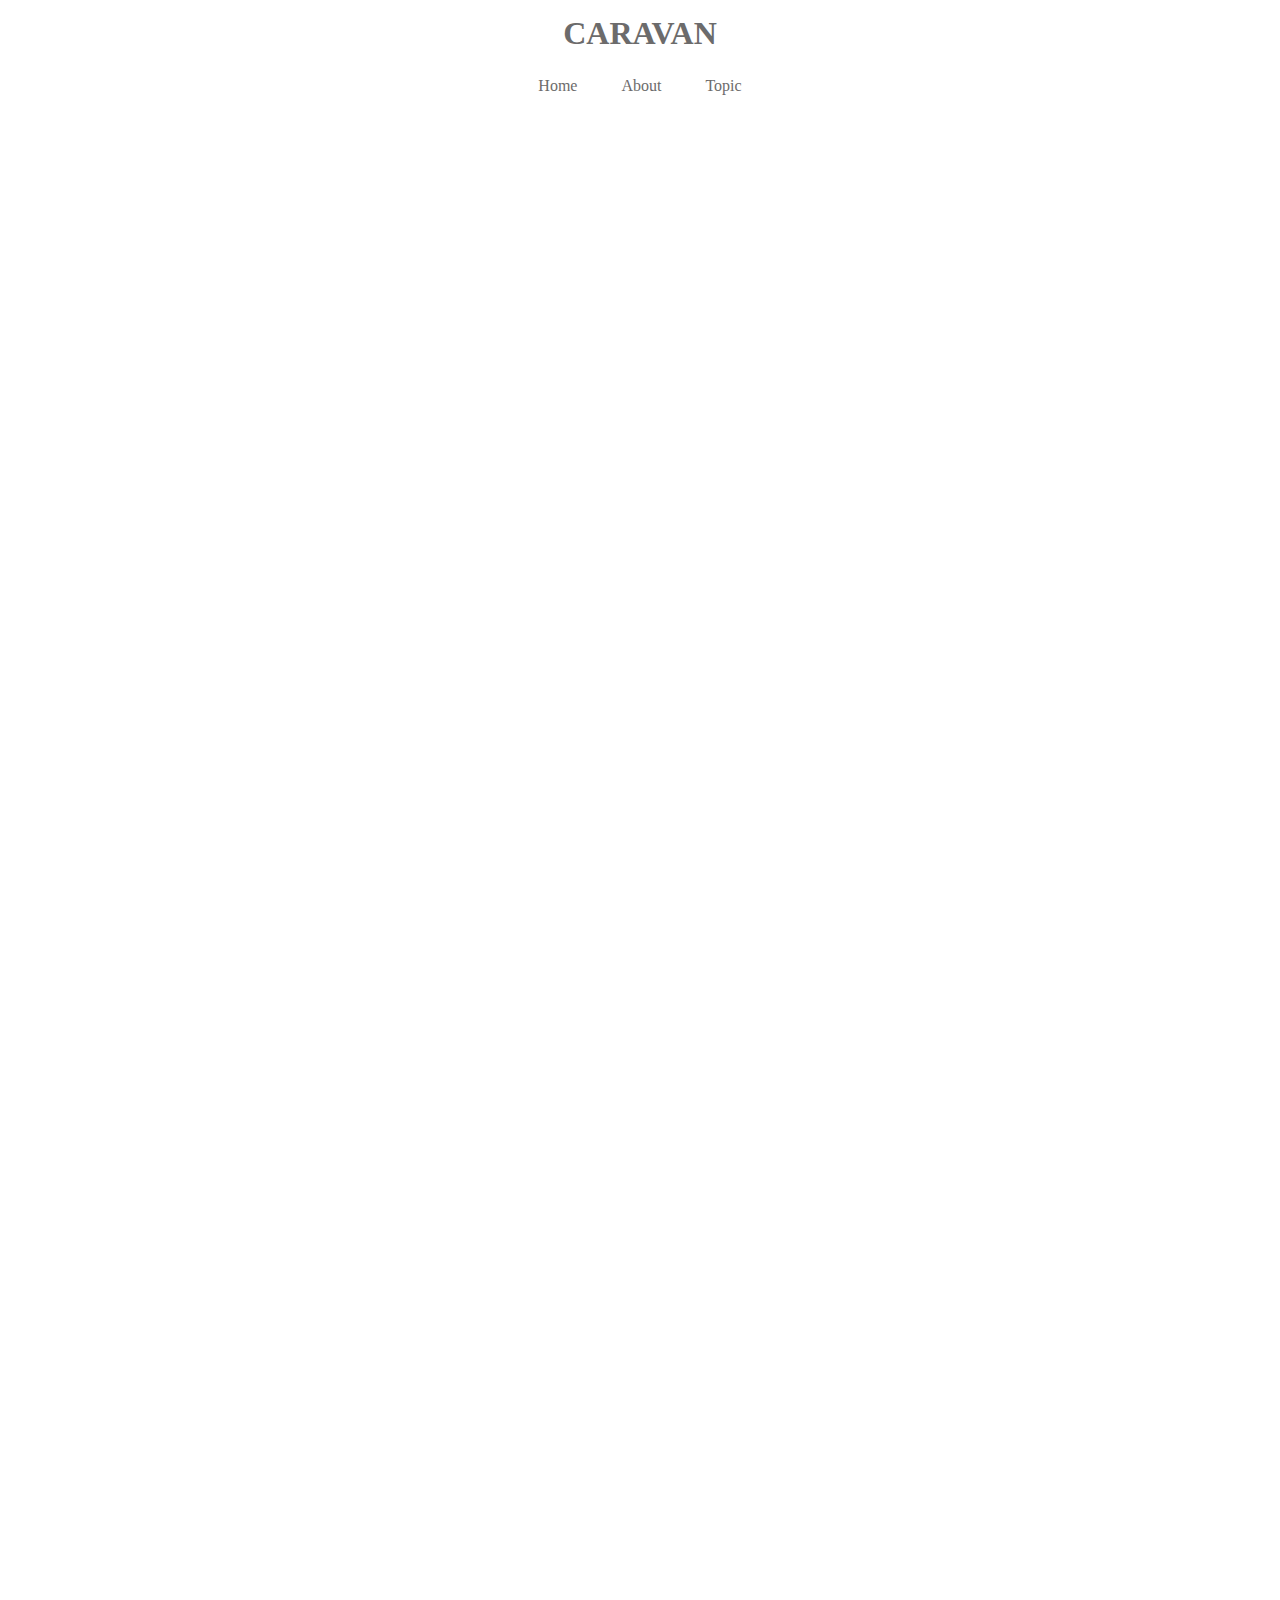
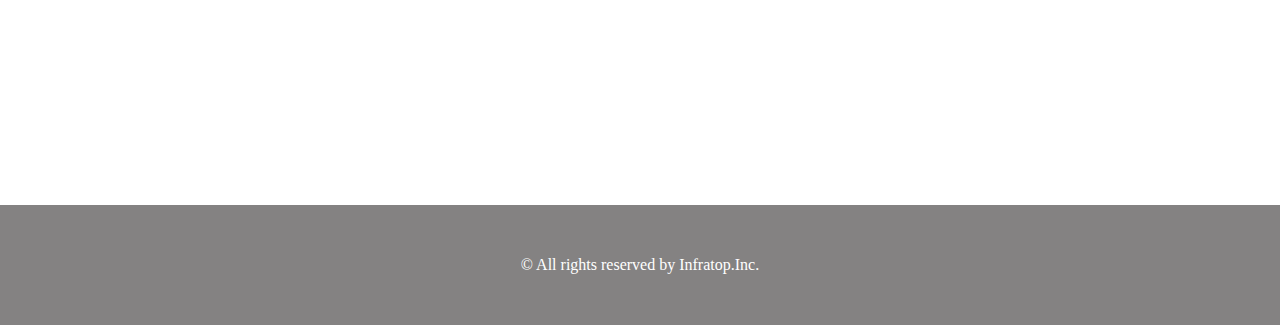
<file: no.1/caravan/index.html>
<!DOCTYPE html>
<html lang="ja">
  <head>
    <meta charset="UTF-8" />
    <!-- CSSファイルの読み込み -->
    <link rel="stylesheet" href="style.css" />
    <title>CARAVAN</title>
  </head>

  <body>
    <!-- header -->
    <header>
      <h1 class="heading">
        <a href="index.html">
        CARAVAN
        </a>
      </h1>
    </header>

    <!-- navigation -->
      <nav>
        <ul class="nav-list">
          <li class="nav-list-item">
            <a href="index.html">Home</a>
          </li>
          <li class="nav-list-item">About</li>
          <li class="nav-list-item">Topic</li>
        </ul>
      </nav>

    <!-- main-visual用のdiv -->
    <div class="main-visual">
      <div class="main-visual-content"></div>
    </div>

    <!-- main用のdiv -->
    <div class="main">
      <div class="blog"></div>
      <div class="sidebar"></div>
    </div>

    <!-- footer -->
    <footer>
      <p class="footer-text">© All rights reserved by Infratop.Inc.</p>
    </footer>  </body>
</html>
</file>
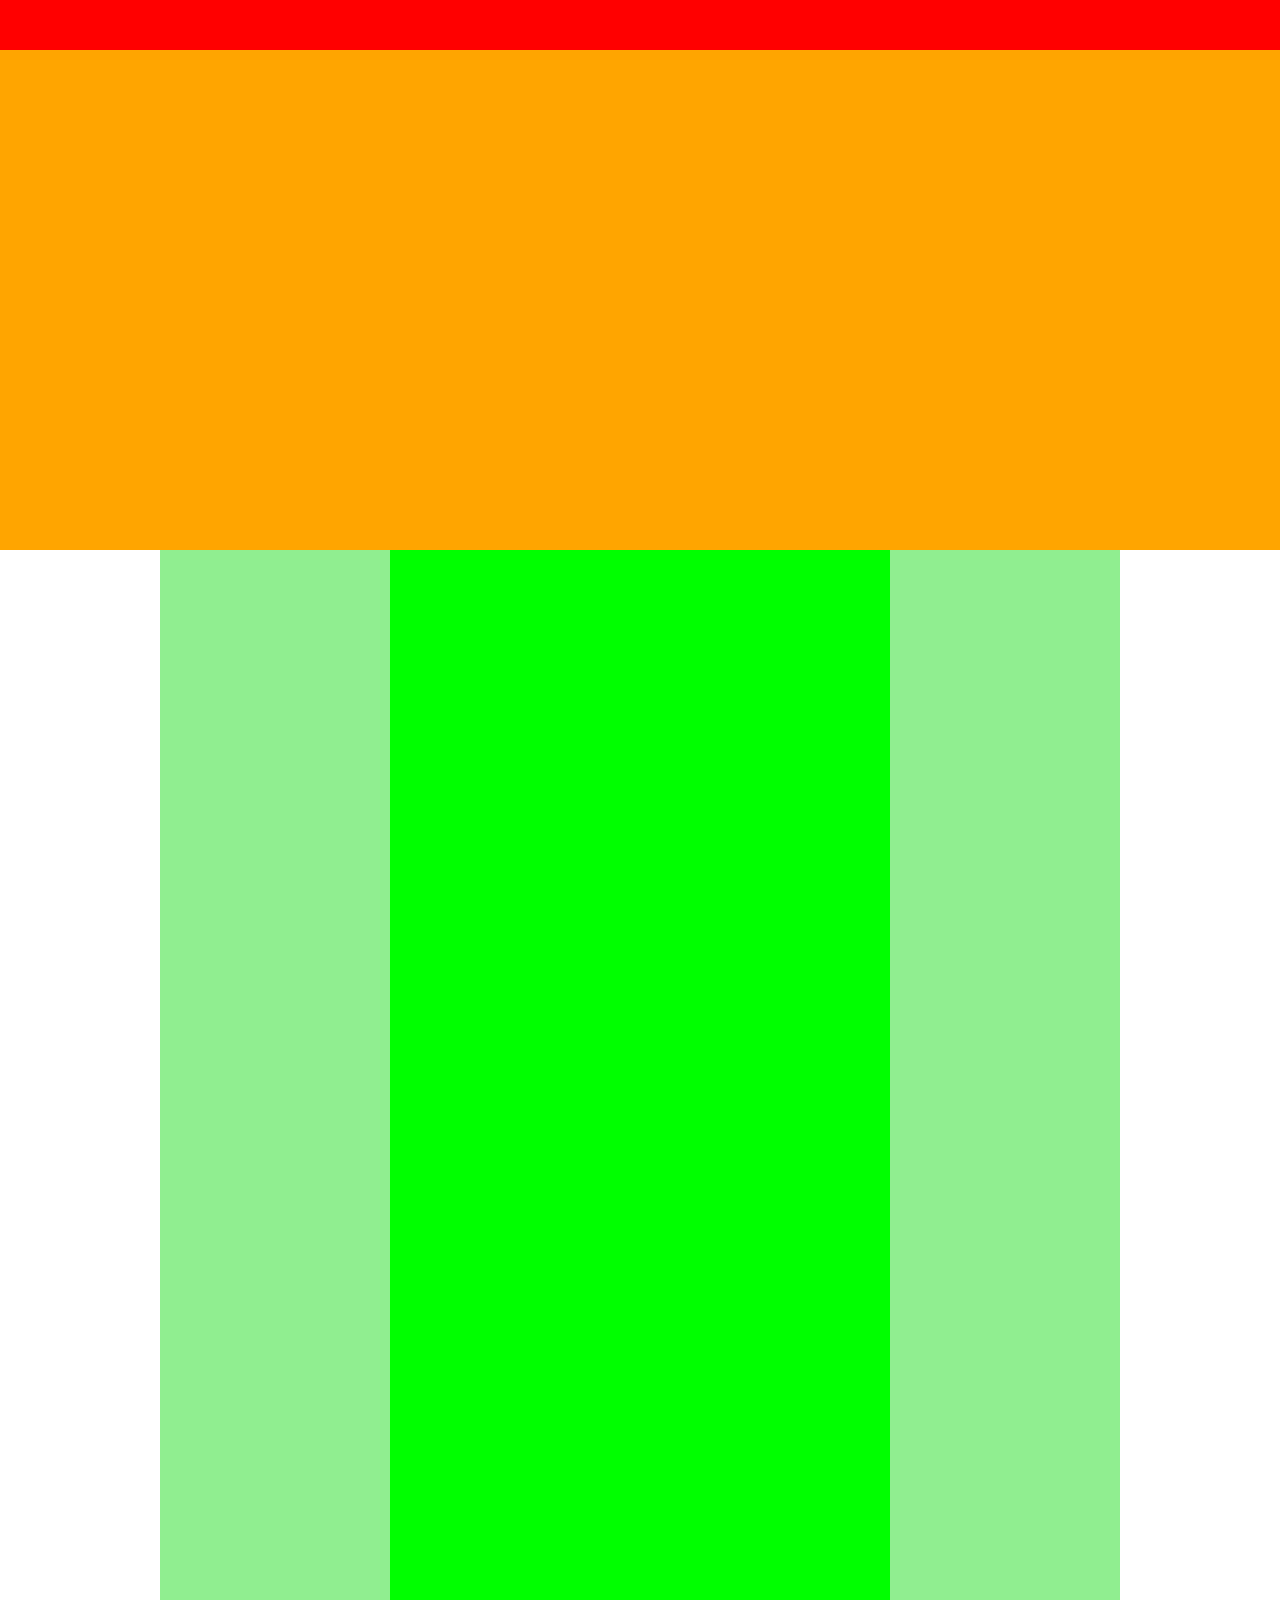
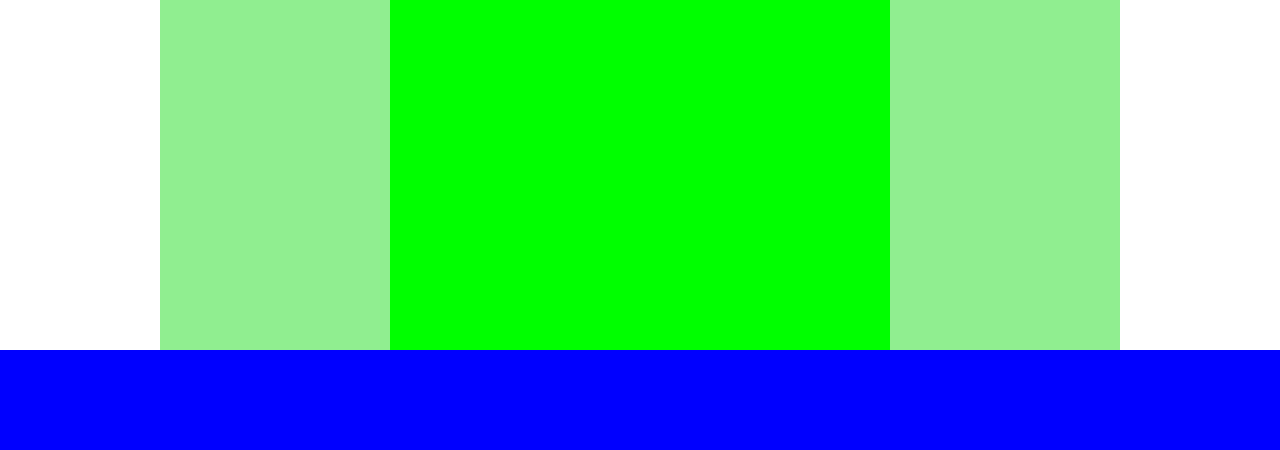
<file: no.1/ensyu4.html>
<!DOCTYPE html>
<html lang="ja">
  <head>
    <meta charset="UTF-8" />
    <!-- CSSファイルの読み込み -->
    <link rel="stylesheet" href="ensyu4.css" />
    <title>CARAVAN</title>
  </head>

    <div class="header"></div>

    <div class="main-visual"></div>

    <div class="main">
      <div class="main1"></div>
      <div class="main2"></div>
      <div class="main1"></div>
    </div>

    <div class="footer"></div>

  </body>
</html>
</file>
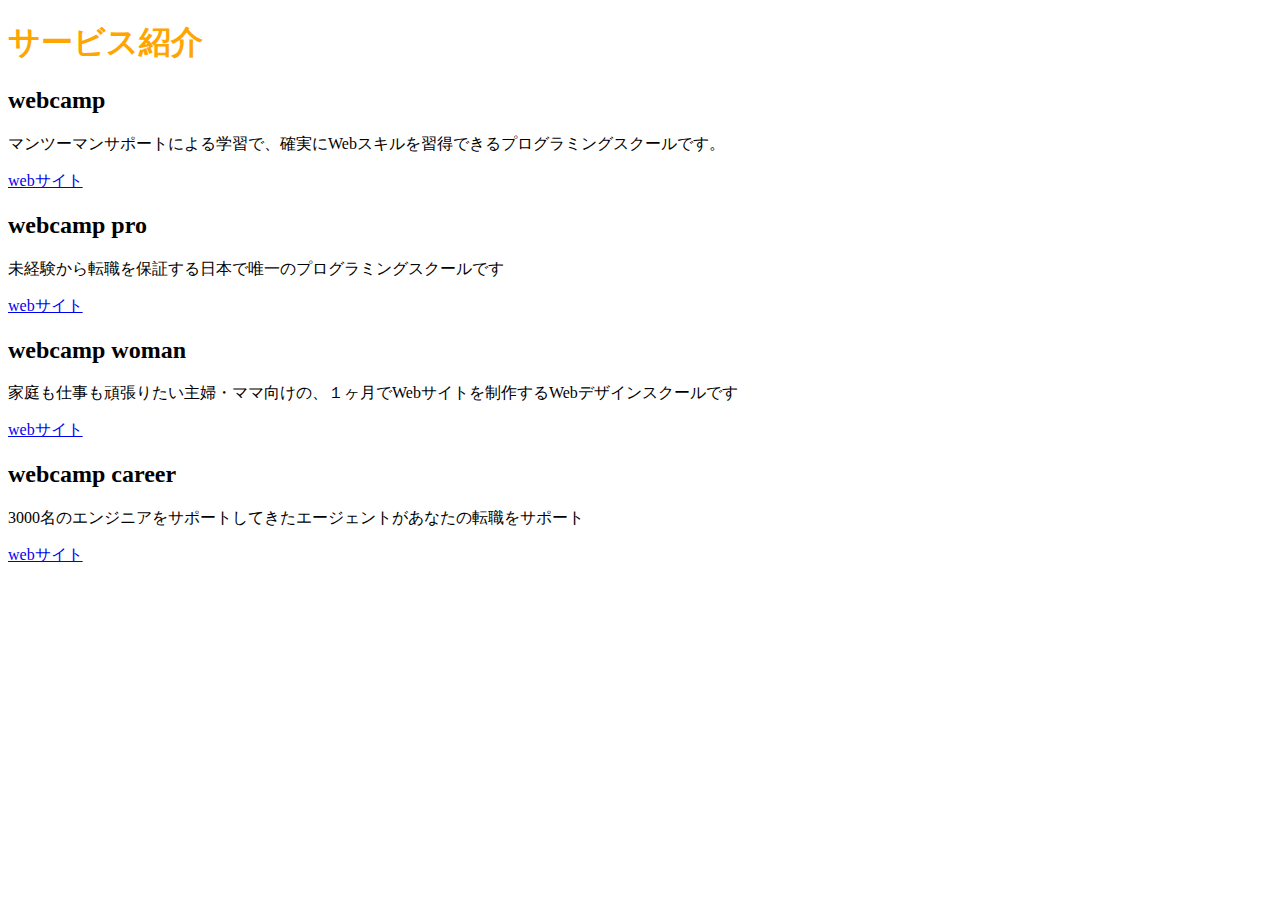
<file: no.1/sample2.html>
<!DOCTYPE HTML>
<html lang="ja">
  <head>
    <meta charset="UTF-8" />
    <title>初めてのHTML</title>
    <link rel="stylesheet" href="sample2.css"/>
  </head>

  <body>
    <h1>サービス紹介</h1>

    <h2>webcamp</h2>
    <p>マンツーマンサポートによる学習で、確実にWebスキルを習得できるプログラミングスクールです。</p>
    <a href="/">webサイト</a>

    <h2>webcamp pro</h2>
    <p>未経験から転職を保証する日本で唯一のプログラミングスクールです</p>
    <a href="/">webサイト</a>

    <h2>webcamp woman</h2>
    <p>家庭も仕事も頑張りたい主婦・ママ向けの、１ヶ月でWebサイトを制作するWebデザインスクールです</p>
    <a href="/">webサイト</a>

    <h2>webcamp career</h2>
    <p>3000名のエンジニアをサポートしてきたエージェントがあなたの転職をサポート</p>
    <a href="/">webサイト</a>

    <!-- ここまでのあいだにコードを書きましょう -->
  </body>
</html>
</file>
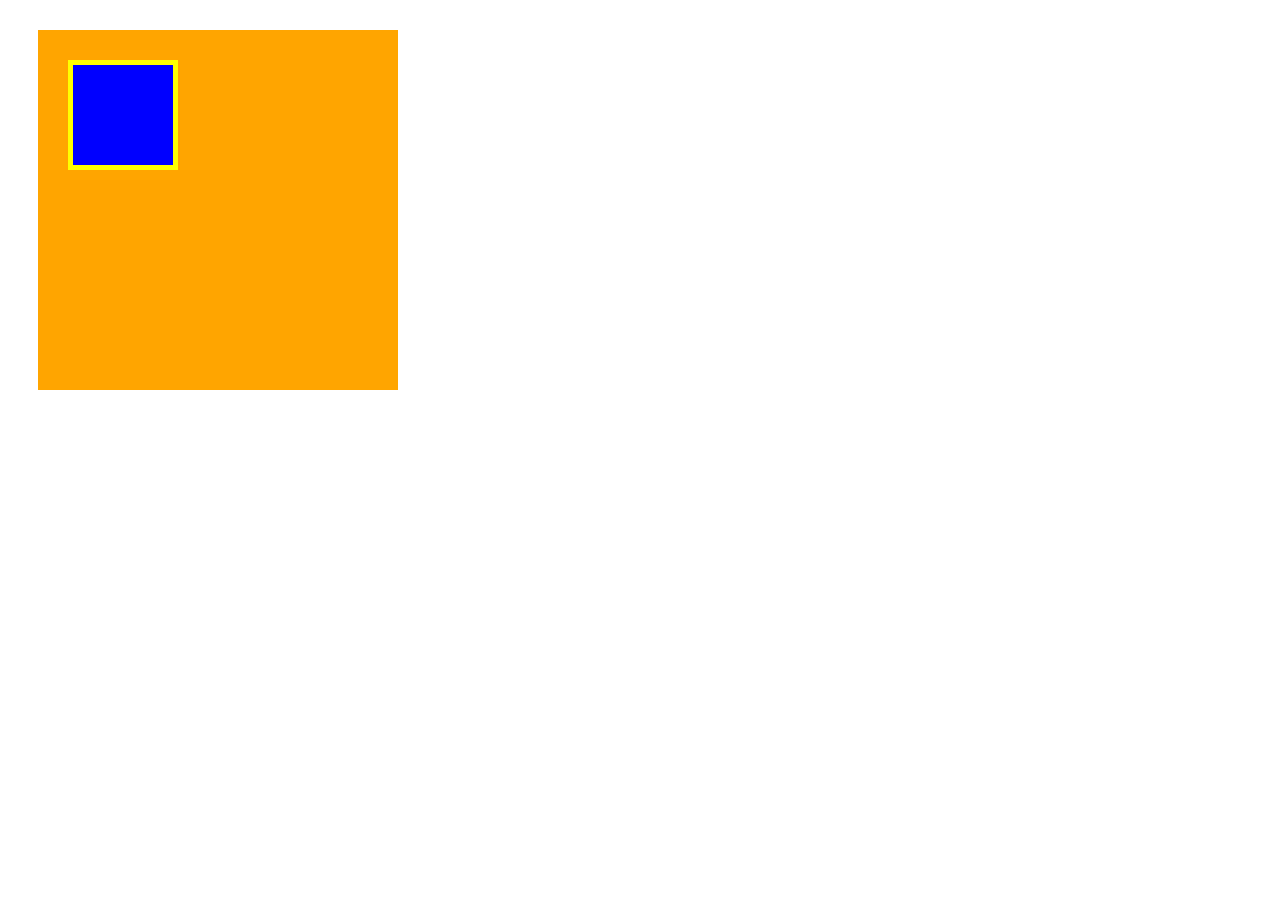
<file: no.1/box/box.html>
<!DOCTYPE html>
<html lang="ja">
  <head>
    <meta charset="UTF-8" />
    <!-- CSSファイルの読み込み -->
    <link rel="stylesheet" href="box.css" />
    <title>BOX</title>
  </head>

  <body>
    <!-- box1用のdiv -->
    <div class="box1">
      <div class="box2"></div>    </div>
  </body>
  
</html>
</file>
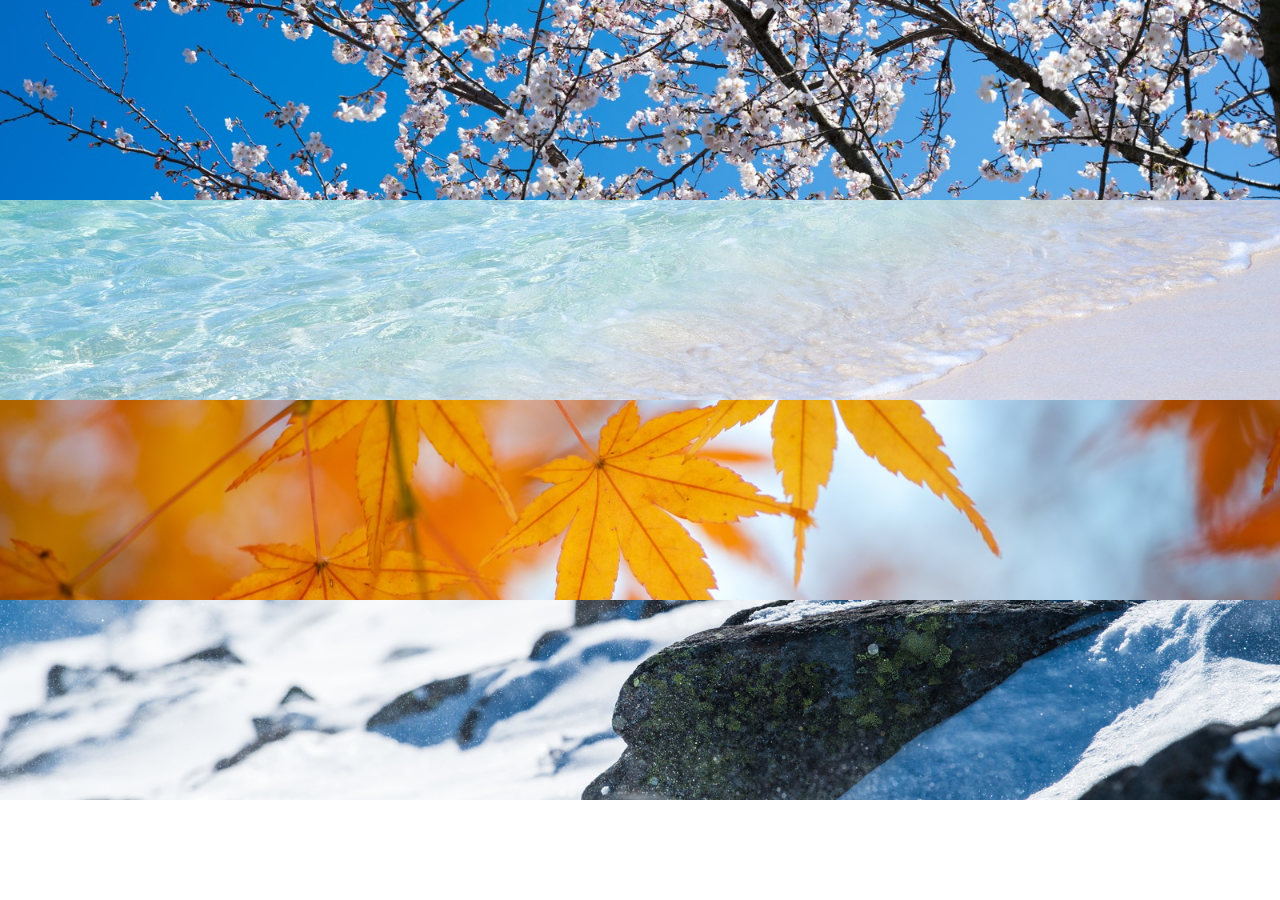
<file: no.1/ensyu6/ensyu6.html>
<!DOCTYPE html>
<html lang="ja">
  <head>
    <meta charset="UTF-8" />
    <!-- CSSファイルの読み込み -->
    <link rel="stylesheet" href="ensyu6.css" />
    <title>ensyu6</title>
  </head>

  <body>
    <div class="box1"></div>

    <div class="box2"></div>

    <div class="box3"></div>

    <div class="box4"></div>
  </body>

</html>
</file>
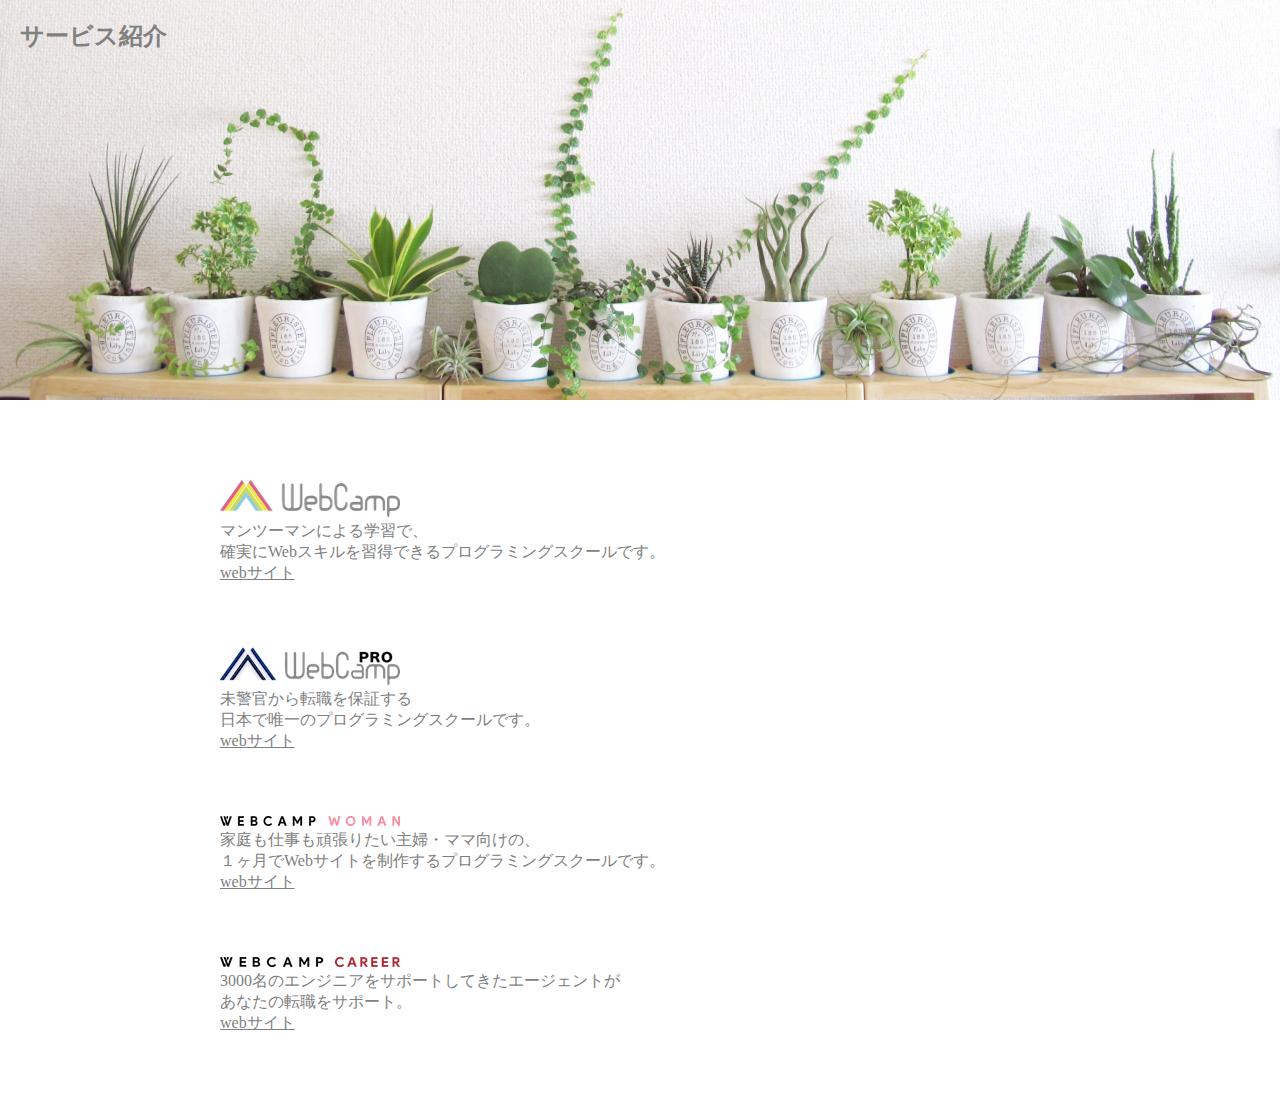
<file: no.1/ensyu7/ensyu7.html>
<!DOCTYPE html>
<html lang="ja">
  <head>
    <meta charset="UTF-8" />
    <!-- CSSファイルの読み込み -->
    <link rel="stylesheet" href="ensyu7.css" />
    <title>ensyu7</title>
  </head>

  <body>
    <!-- header -->
    <header>
      <div class="head">
        <h2>サービス紹介</h2>
      </div>

    </header>


    <!-- main用のdiv -->
    <main>
      <div class="main">
      <div class="contents">
        <img src="img/wc-logo.png" alt="">
        <p>マンツーマンによる学習で、<br>
        確実にWebスキルを習得できるプログラミングスクールです。</p>
        <p><a href="/">webサイト</a></p>
      </div>
      <div class="contents">
        <img src="img/wcp-logo.png" alt="">
        <p>未警官から転職を保証する<br>
        日本で唯一のプログラミングスクールです。</p>
        <p><a href="/">webサイト</a></p>
      </div>
      <div class="contents">
        <img src="img/wcw-logo.png" alt="">
        <p>家庭も仕事も頑張りたい主婦・ママ向けの、<br>
        １ヶ月でWebサイトを制作するプログラミングスクールです。</p>
        <p><a href="/">webサイト</a></p>
      </div>
      <div class="contents">
        <img src="img/wcc-logo.png" alt="">
        <p>3000名のエンジニアをサポートしてきたエージェントが<br>
        あなたの転職をサポート。</p>
        <p><a href="/">webサイト</a></p>
      </div>
      </div>
    </main>



  </body>
</html>
</file>
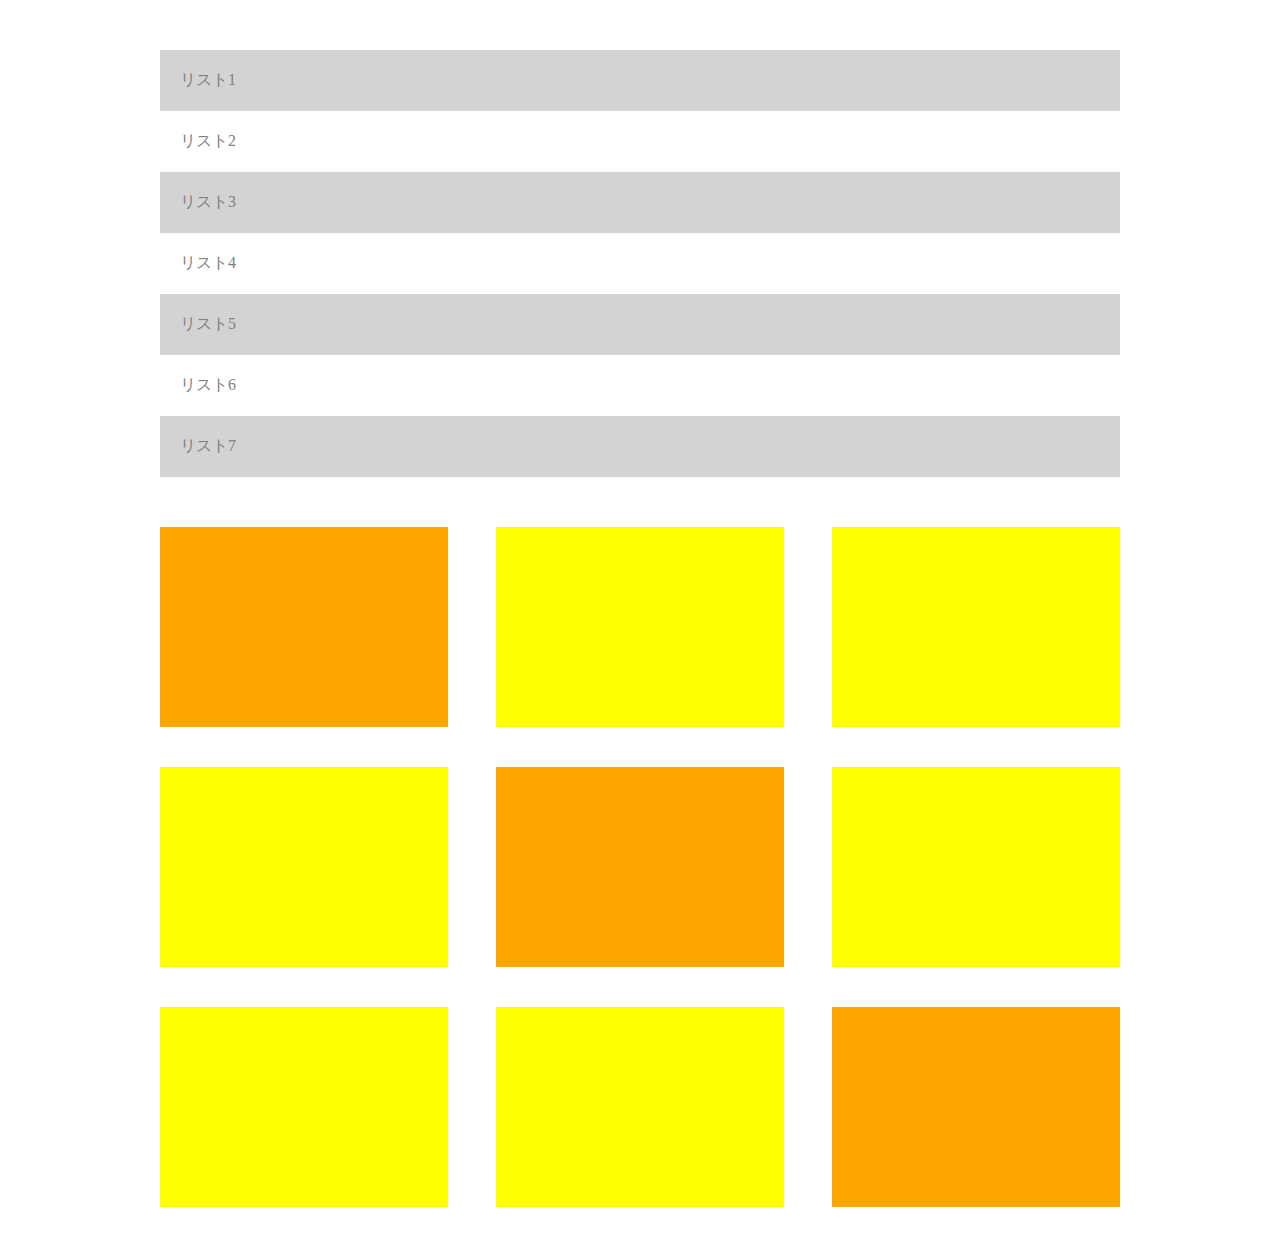
<file: no.1/ensyu8/ensyu8.html>
<!DOCTYPE html>
<html lang="ja">
  <head>
    <meta charset="UTF-8" />
    <!-- CSSファイルの読み込み -->
    <link rel="stylesheet" href="ensyu8.css" />
    <title>ensyu8</title>
  </head>

<main>

<div class="lists">

<div class="list">
  リスト1
</div>
<div class="list">
  リスト2
</div>
<div class="list">
  リスト3
</div>
<div class="list">
  リスト4
</div>
<div class="list">
  リスト5
</div>
<div class="list">
  リスト6
</div>
<div class="list">
  リスト7
</div>

</div>

<div class="boxs">
  <div class="box"></div>
  <div class="box"></div>
  <div class="box"></div>
  <div class="box"></div>
  <div class="box"></div>
  <div class="box"></div>
  <div class="box"></div>
  <div class="box"></div>
  <div class="box"></div>
</div>

</main>
</file>
<file: no.1/caravan/style.css>
/* ブラウザがそれぞれ持っているCSSをリセットするための記述 */
* {
  margin: 0;
  padding: 0;
  box-sizing: border-box;
  color: #6c6b6b;
}

a {
  text-decoration: none;
}

header {
  width: 90%; /* 横幅90% */
  padding: 15px 0;
  margin: 0 auto;
  text-align: center;
}
header .heading {
  /* headerタグ内のheadingクラスにのみ反映される */
  font-size: 32px;
}

.nav-list {
  text-align: center;
  padding: 10px 0;
  margin: 0 auto;
}

.nav-list-item {
  list-style: none;
  display: inline-block;
  margin: 0 20px;
}

.main-visual {
  width: 100%; /* 横幅いっぱい */
  height: 300px; /* 高さ300px */
}

.main-visual-content {
  width: 350px; /* 横幅350px */
  height: 300px; /* 親の高さに揃える */
}

.main {
  width: 840px; /* 横幅840px */
  display: flex; /* Flexboxの利用 */
  justify-content: center; /* 子要素の横並び・中央寄せ */
  margin: 0 auto; /* 中央寄せ（左右に余白がないとできない） */
}

.blog {
  width: 600px; /* 横幅600px */
  height: 1400px; /* 高さ1400px */
}

.sidebar {
  width: 240px; /* 横幅240px */
  height: 1400px; /* 高さ1400px */
}

footer {
  width: 100%;
  height: 120px;
  text-align: center;
  line-height: 120px;
  background-color: #848282;
}

.footer-text {
  color: #fff;
}
</file>
<file: no.1/ensyu4.css>
* {
  margin: 0;
  padding: 0;
  box-sizing: border-box;
}

.header {
  width: 100%;
  height: 50px;
  background-color: red;
}

.main-visual {
  width: 100%;
  height: 500px;
  background-color: orange;
}

.main {
  width: 100%;
  display: flex;
  justify-content: center;
}

.main1 {
  width: 230px;
  height: 1400px;
  background-color: lightgreen;
}

.main2 {
  width: 500px;
  height: 1400px;
  background-color: lime;
}

.footer {
  width: 100%;
  height: 100px;
  background-color: blue;
}
</file>
<file: no.1/sample2.css>
h1 {
  color: orange;
}
</file>
<file: no.1/box/box.css>
.box1 {
  width: 300px;
  height: 300px;
  background-color: orange;
  margin: 30px;
  padding: 30px;
}

.box2 {
  width: 100px;
  height: 100px;
  background-color: blue;
  border: 5px solid yellow;
}
</file>
<file: no.1/ensyu6/ensyu6.css>
* {
  margin: 0;
  padding: 0;
  box-sizing: border-box;
}

.box1 {
  height: 200px;
  background-image: url(img/box1.jpg);
  background-size: cover;
  background-position: center;
}

.box2 {
  height: 200px;
  background-image: url(img/box2.jpg);
  background-size: cover;
  background-position: center;
}

.box3 {
  height: 200px;
  background-image: url(img/box3.jpg);
  background-size: cover;
  background-position: center;
}

.box4 {
  height: 200px;
  background-image: url(img/box4.jpg);
  background-size: cover;
  background-position: center;
}
</file>
<file: no.1/ensyu7/ensyu7.css>
/* ブラウザがそれぞれ持っているCSSをリセットするための記述 */
* {
  margin: 0;
  padding: 0;
  box-sizing: border-box;
}

.head {
  height: 400px;
  width: 100%;
  background-image: url(img/mv.jpg);
  background-size: cover;
  background-position: bottom;
}

header h2{
  color: gray;
  padding: 20px;
}

.main{
  width: 100%;
  padding: 50px 0;
  display: flex;
  flex-wrap: wrap;
}

.contents{
  width: 840px;
  padding: 30px 0;
  color: gray;
  margin: auto;
}

a{
  color: gray;
}
</file>
<file: no.1/ensyu8/ensyu8.css>
* {
  margin: 0;
  padding: 0;
  box-sizing: border-box;
  color: gray;
}

main{
  width: 960px;
  margin: 0 auto;
}

.list:nth-child(odd) {
  background-color: lightgray;
}
.list {
  padding: 20px;
}
.lists {
  width: 100%;
  padding: 50px 0;
}

.boxs {
  display: flex;
  flex-wrap: wrap;
}
.box {
  height: 200px;
  width: 30%;
  margin-right: 5%;
  margin-bottom: 40px;
  background-color: yellow;
}

.box:first-child,
.box:last-child,
.box:nth-child(5) {
  background-color: orange;
}

.box:nth-child(3n) {
  margin-right: 0;
}

.box:nth-last-child(-n + 3) {
  margin-bottom: 50px;
}
</file>
